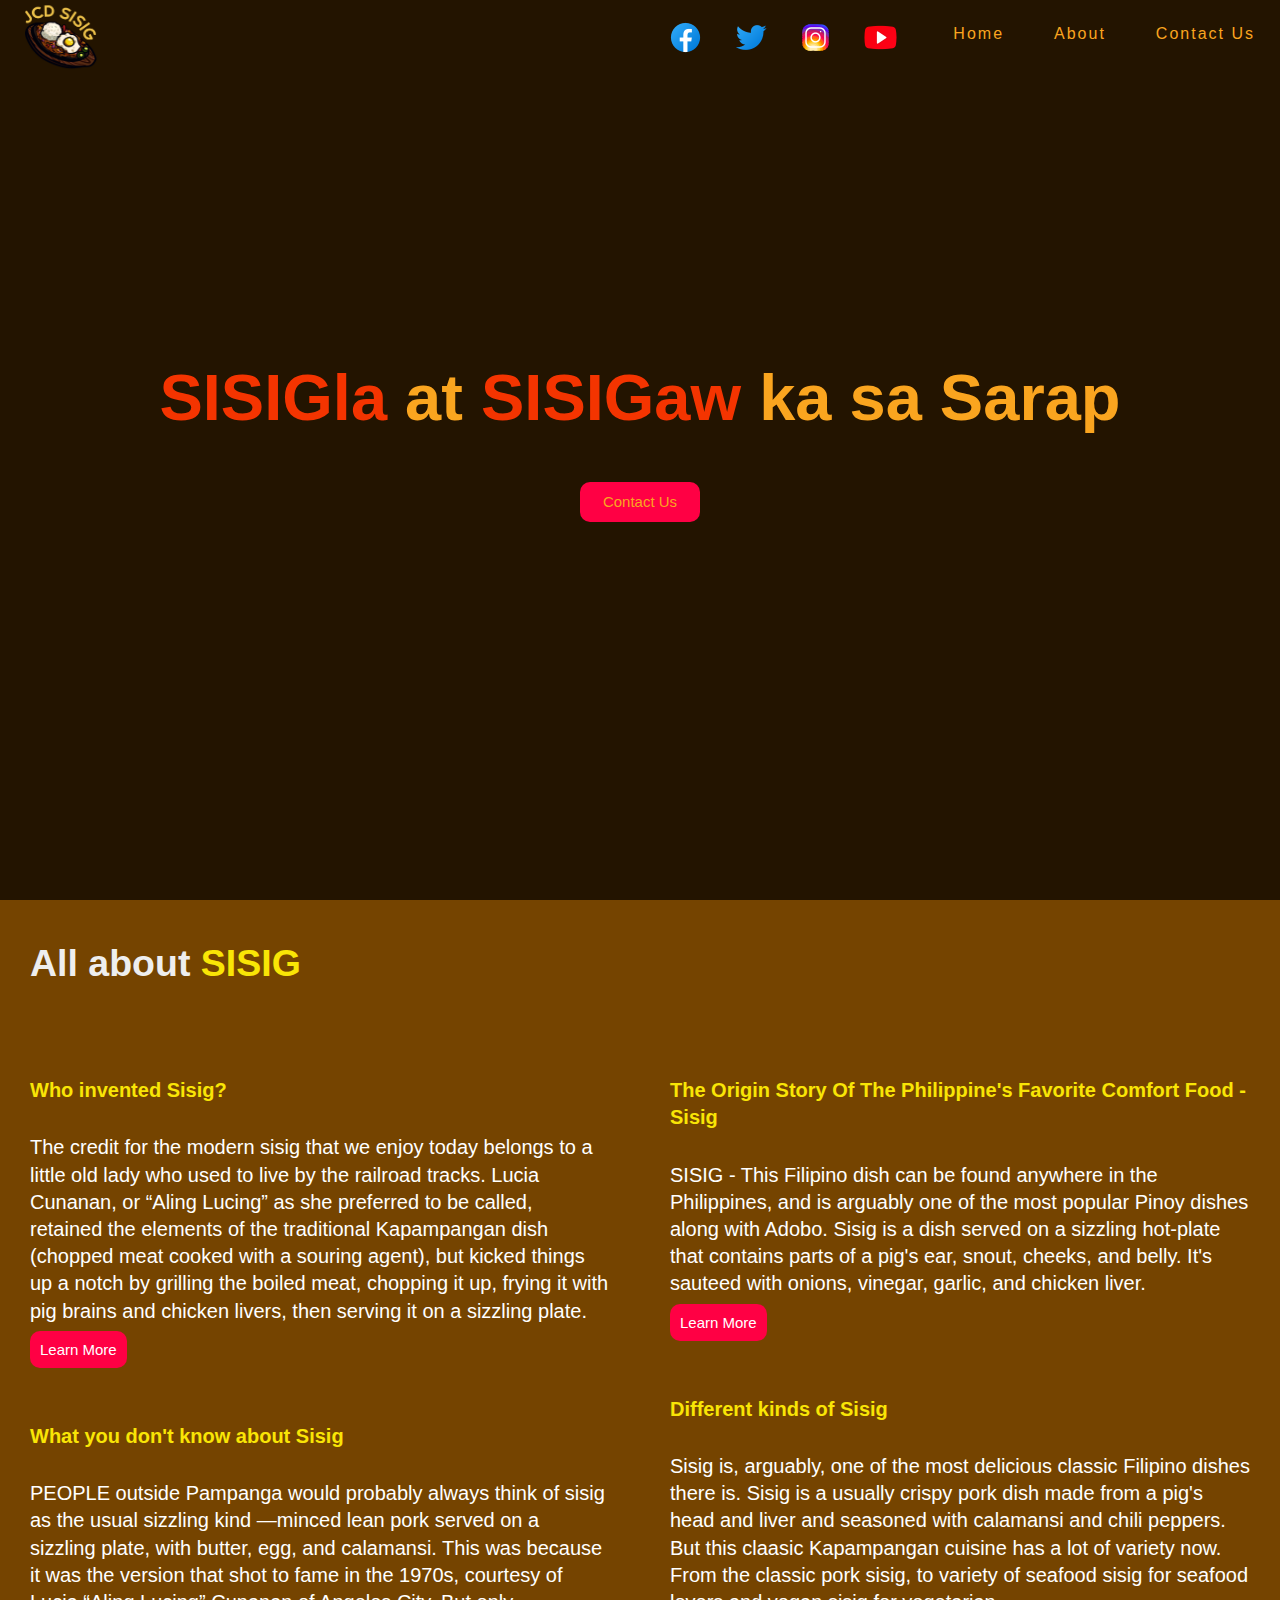
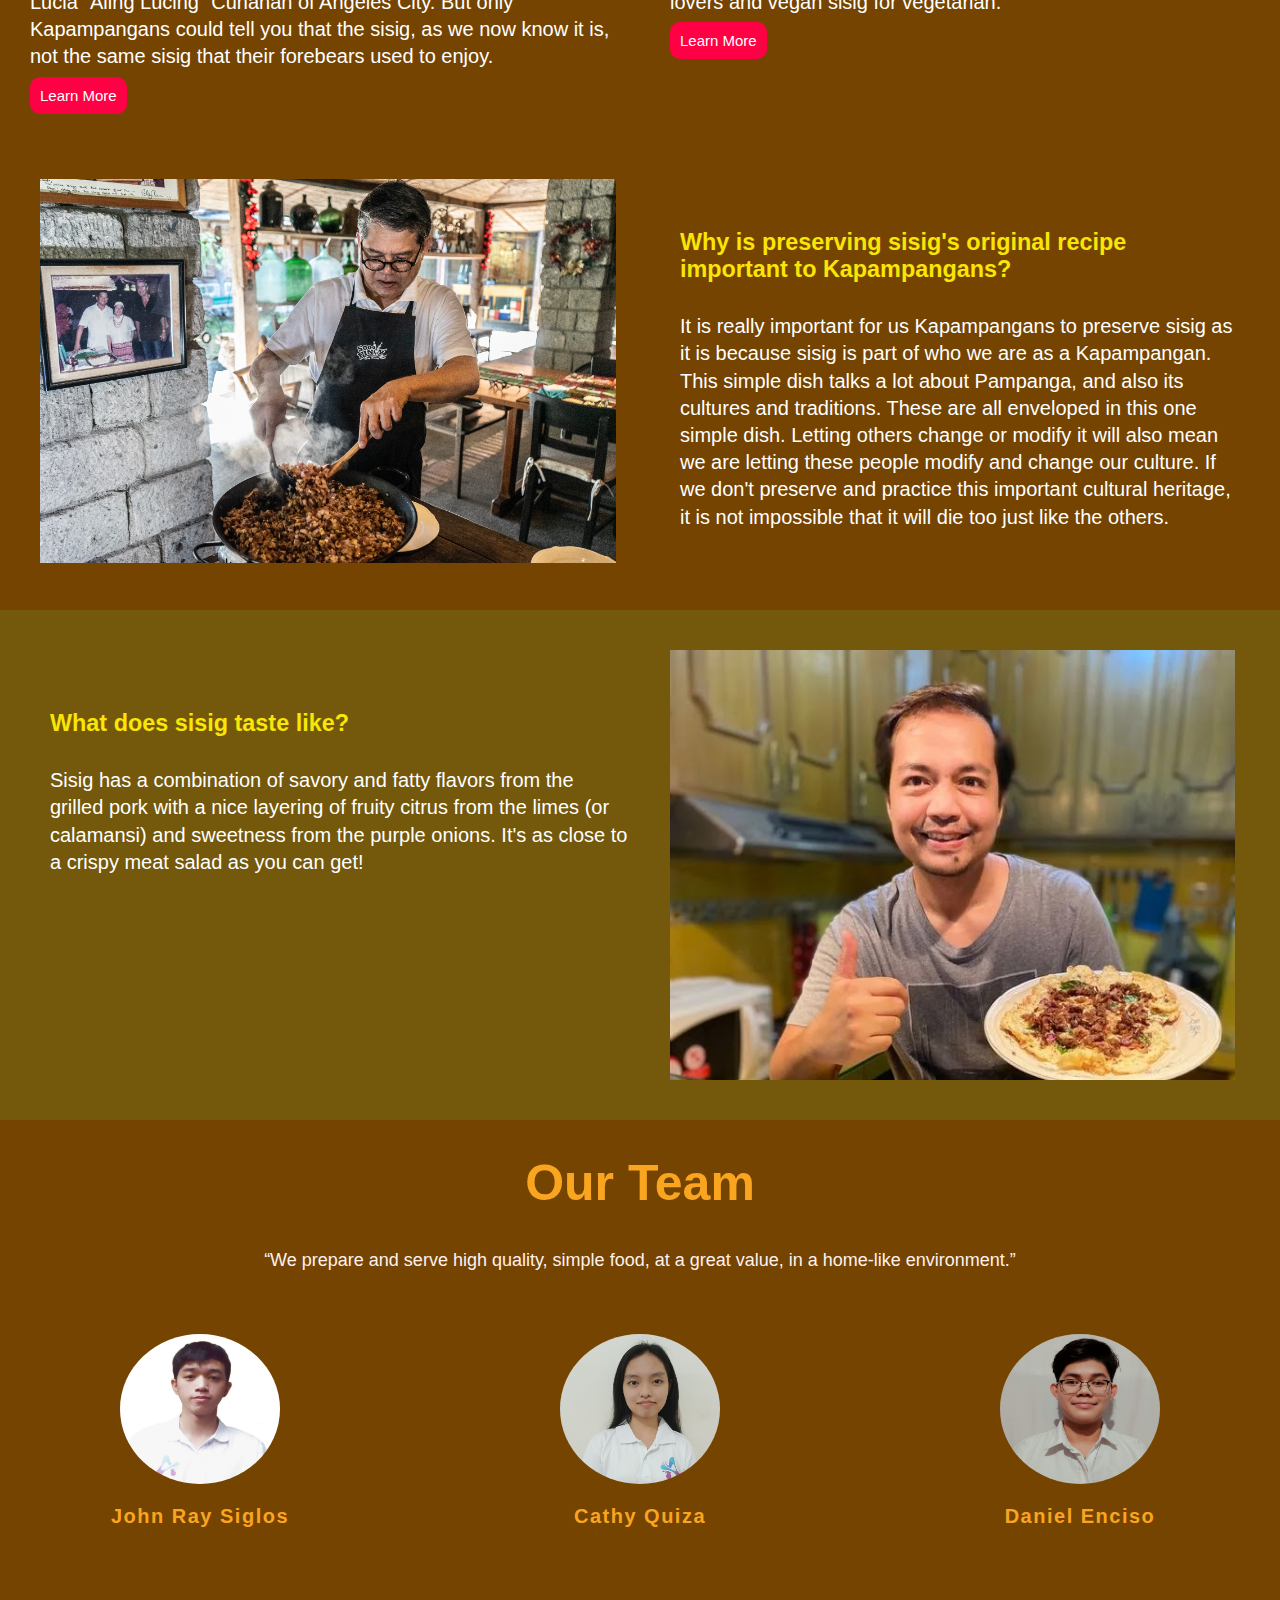
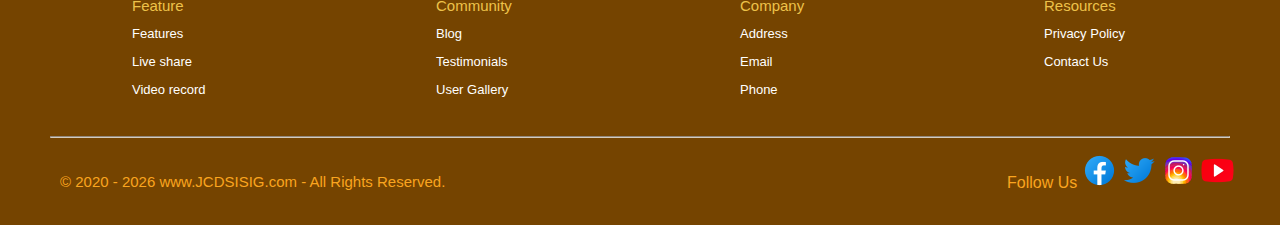
<file: index.html>
<!DOCTYPE html>
<html lang="en">
<head>
    <meta charset="UTF-8">
    <meta http-equiv="X-UA-Compatible" content="IE=edge">
    <meta name="viewport" content="width=S, initial-scale=1.0">
    <title>JCD SISIG</title>
    <link rel="stylesheet" href="style.css">
</head> 
<body>
    <header class="bideo">
        <video src="/sisig.mp4" class="vid-bg" autoplay loop muted></video> 
        <div class="banner"></div>

        <nav id="navbar">
            <div class="container">
                <h1><a href="/index.html"><img src="/images/fresh (2).png" class="logo"></a></h1>
                <ul>
                    <li><a href="/index.html">Home</a></li>
                    <li><a href="/about.html">About</a></li>
                    <li><a href="/contact.html">Contact Us</a></li>
                </ul>
            </div>
            
            <div class="social">
                <ul>
                    <li>
                        <a href="https://www.facebook.com/" target="_blank">
                        <img src="/images/icons8-facebook-35.png">
                        </a>
                    </li>
                    <li>
                        <a href="https://twitter.com/" target="_blank">
                        <img src="/images/icons8-twitter-35.png">
                        </a>
                    </li>
                    <li>
                        <a href="https://www.instagram.com/" target="_blank">
                        <img src="/images/icons8-instagram-35.png">
                        </a>
                    </li>
                    <li>
                        <a href="https://www.youtube.com/" target="_blank">
                        <img src="/images/icons8-youtube-35.png">
                        </a>
                    </li>
                </ul>
            </div>
              
        </nav>
        
        
        <div class="banner-text">
            <h1><span>SISIGla</span> at <span>SISIGaw</span> ka sa Sarap</h1>
            
            <button class="btn"><a href="contact.html">Contact Us</a></button> 
        </div>
    </header>
    <section id="home-info">
        <div class="container">
        </div>
        <div class="info-tag">
            <h2>All about <span>SISIG</span></h2>
        </div>
        <section id="features">
        <div class="features-content">
            <h3>Who invented Sisig? </h3>
            <p>The credit for the modern sisig that we enjoy today belongs to a little old lady who used to live by the railroad tracks. Lucia Cunanan, or “Aling Lucing” as she preferred to be called, retained the elements of the traditional Kapampangan dish (chopped meat cooked with a souring agent), but kicked things up a notch by grilling the boiled meat, chopping it up, frying it with pig brains and chicken livers, then serving it on a sizzling plate.</p>
                <a href="https://foodtribe.com/p/everything-you-wanted-to-know-about-UCgNeuUyQR25q9NlaIDPhQ?iid=bHEGHukPREmgh-pMnDcGqQ" target="_blank" class="btn1">Learn More</a>
        </div>
        <div class="features-content">
            <h3>The Origin Story Of The Philippine's Favorite Comfort Food - Sisig </h3>
            <p>SISIG - This Filipino dish can be found anywhere in the Philippines, and is arguably one of the most popular Pinoy dishes along with Adobo.
                Sisig is a dish served on a sizzling hot-plate that contains parts of a pig's ear, snout, cheeks, and belly. It's sauteed with onions, vinegar, garlic, and chicken liver.</p>
            </p>
                <a href="https://philnews.ph/2019/10/18/sisig-the-history-of-sisig-philippines-favorite-comfort-food/" target="_blank" class="btn1">Learn More</a>
        </div>
        
        <section id="features1">
            <div class="features-content1">
                <h3>Different kinds of Sisig</h3>
                <p> Sisig is, arguably, one of the most delicious classic Filipino dishes there is. Sisig is a usually crispy pork dish made from a pig's head and liver and seasoned with calamansi and chili peppers. But this claasic Kapampangan cuisine has a lot of variety now. From the classic pork sisig, to variety of seafood sisig for seafood lovers and vegan sisig for vegetarian.</p>
                    <a href="https://www.mamasguiderecipes.com/category/lutong-bahay/all-kinds-of-sisig/" target="_blank" class="btn1">Learn More</a>
            </div>
            <div class="features-content1">
                <h3>What you don't know about Sisig</h3>
                <p>PEOPLE outside Pampanga would probably always think of sisig as the usual sizzling kind —minced lean pork served on a sizzling plate, with butter, egg, and calamansi. This was because it was the version that shot to fame in the 1970s, courtesy of Lucia “Aling Lucing” Cunanan of Angeles City. But only Kapampangans could tell you that the sisig,  as we now know it is,  not the same sisig that their forebears used to enjoy.</p>
                    <a href="https://outoftownblog.com/what-you-dont-know-about-sisig/" target="_blank" class="btn1">Learn More</a>
            </div>
        </section>
        <section id="products" class="bg-light">
            <div class="cont">
                <div class="word-cont">
                    <h3>Why is preserving sisig's original recipe important to Kapampangans?</h3>
                    <p>It is really important for us Kapampangans to preserve sisig as it is because sisig is part of who we are as a Kapampangan. This simple dish talks a lot about Pampanga, and also its cultures and traditions. These are all enveloped in this one simple dish. Letting others change or modify it will also mean we are letting these people modify and change our culture. If we don't preserve and practice this important cultural heritage, it is not impossible that it will die too just like the others.</p>
                </div>
                <div class="pic-cont">
                    <img src="/images/The-Best-Things-to-eat-in-Pampanga.jpg" alt="sisig">
                </div>
            </div>
        </section>
        <section id="prod">
            <div class="cont">
                <div class="resto">
                    <h3>What does sisig taste like?</h3>
                    <p>Sisig has a combination of savory and fatty flavors from the grilled pork with a nice layering of fruity citrus from the limes (or calamansi) and sweetness from the purple onions. It's as close to a crispy meat salad as you can get!</p>
                </div>
                <div class="imge-res">
                    <img src="/images/the-kabute-farm-mushroom-sisig-review.jpg" alt="restaurant">
                </div>
            </div>
        </section>
        </section>
        </section>
        <section id="team-section">
            <div class="case">
                <div class="row">
                    <div class="title">
                        <h2>Our Team</h2>
                        <p>“We prepare and serve high quality, simple food, at a great value, in a home-like environment.”</p>
                    </div>
                </div>
                <div class="team-card">
                    <div class="card">
                        <div class="image-section">
                            <img src="/images/JR.jpg">
                        </div>
                        <div class="content">
                            <h3>John Ray Siglos</h3>
                        </div>
                    </div>
                    <div class="card">
                        <div class="image-section">
                            <img src="/images/Cathy.jpg">
                        </div>
                        <div class="content">
                            <h3>Cathy Quiza</h3>
                        </div>
                    </div>
                    <div class="card">
                        <div class="image-section">
                            <img src="/images/Daniel.jpg">
                        </div>
                        <div class="content">
                            <h3>Daniel Enciso</h3>
                        </div>
                    </div>
                </div>
            </div>
        </section>

        <footer class="footer">
            <div class="wrap">
                <div class="boxes">
                    <div>
                        <ul>
                            <li class="head">Feature</li>
                            <li><a href="#">Features</a></li>
                            <li><a href="#">Live share</a></li>
                            <li><a href="#">Video record</a></li>
                        </ul>
                    </div>
                    <div>
                        <ul>
                            <li class="head">Community</li>
                            <li><a href="#">Blog</a></li>
                            <li><a href="#">Testimonials</a></li>
                            <li><a href="#">User Gallery</a></li>
                        </ul>
                    </div>
                    <div>
                        <ul>
                            <li class="head">Company</li>
                            <li><a href="#">Address</a></li>
                            <li><a href="#">Email</a></li>
                            <li><a href="#">Phone</a></li>
                        </ul>
                    </div>
                    <div>
                        <ul>
                            <li class="head">Resources</li>
                            <li><a href="#">Privacy Policy</a></li>
                            <li><a href="#">Contact Us</a></li>
                        </ul>
                    </div>
                    </div>

                    <hr class="divider">
                    <div class="down">
                        <div class="copyright" >
                            <script>
                              document.write('&copy;' );
                              document.write(' 2020 - ');
                              document.write(new Date().getFullYear());
                              document.write(' www.JCDSISIG.com - All Rights Reserved.');
                            </script>
                        </div>
                          
    
                        
                        <div class="down-right">

                            <a href="#">Follow Us</a>
                            <a href="https://www.facebook.com/" target="_blank">
                            <img src="/images/icons8-facebook-35.png">
                            </a>
                            <a href="https://twitter.com/" target="_blank">
                            <img src="/images/icons8-twitter-35.png">
                            </a>
                            <a href="https://www.instagram.com/" target="_blank">
                            <img src="/images/icons8-instagram-35.png">
                            </a>
                            <a href="https://www.youtube.com/" target="_blank">
                            <img src="/images/icons8-youtube-35.png">
                            </a>
                        </div> 
                    </div>
            </div>  
        </footer>
      
    
</body>
</html>
</file>
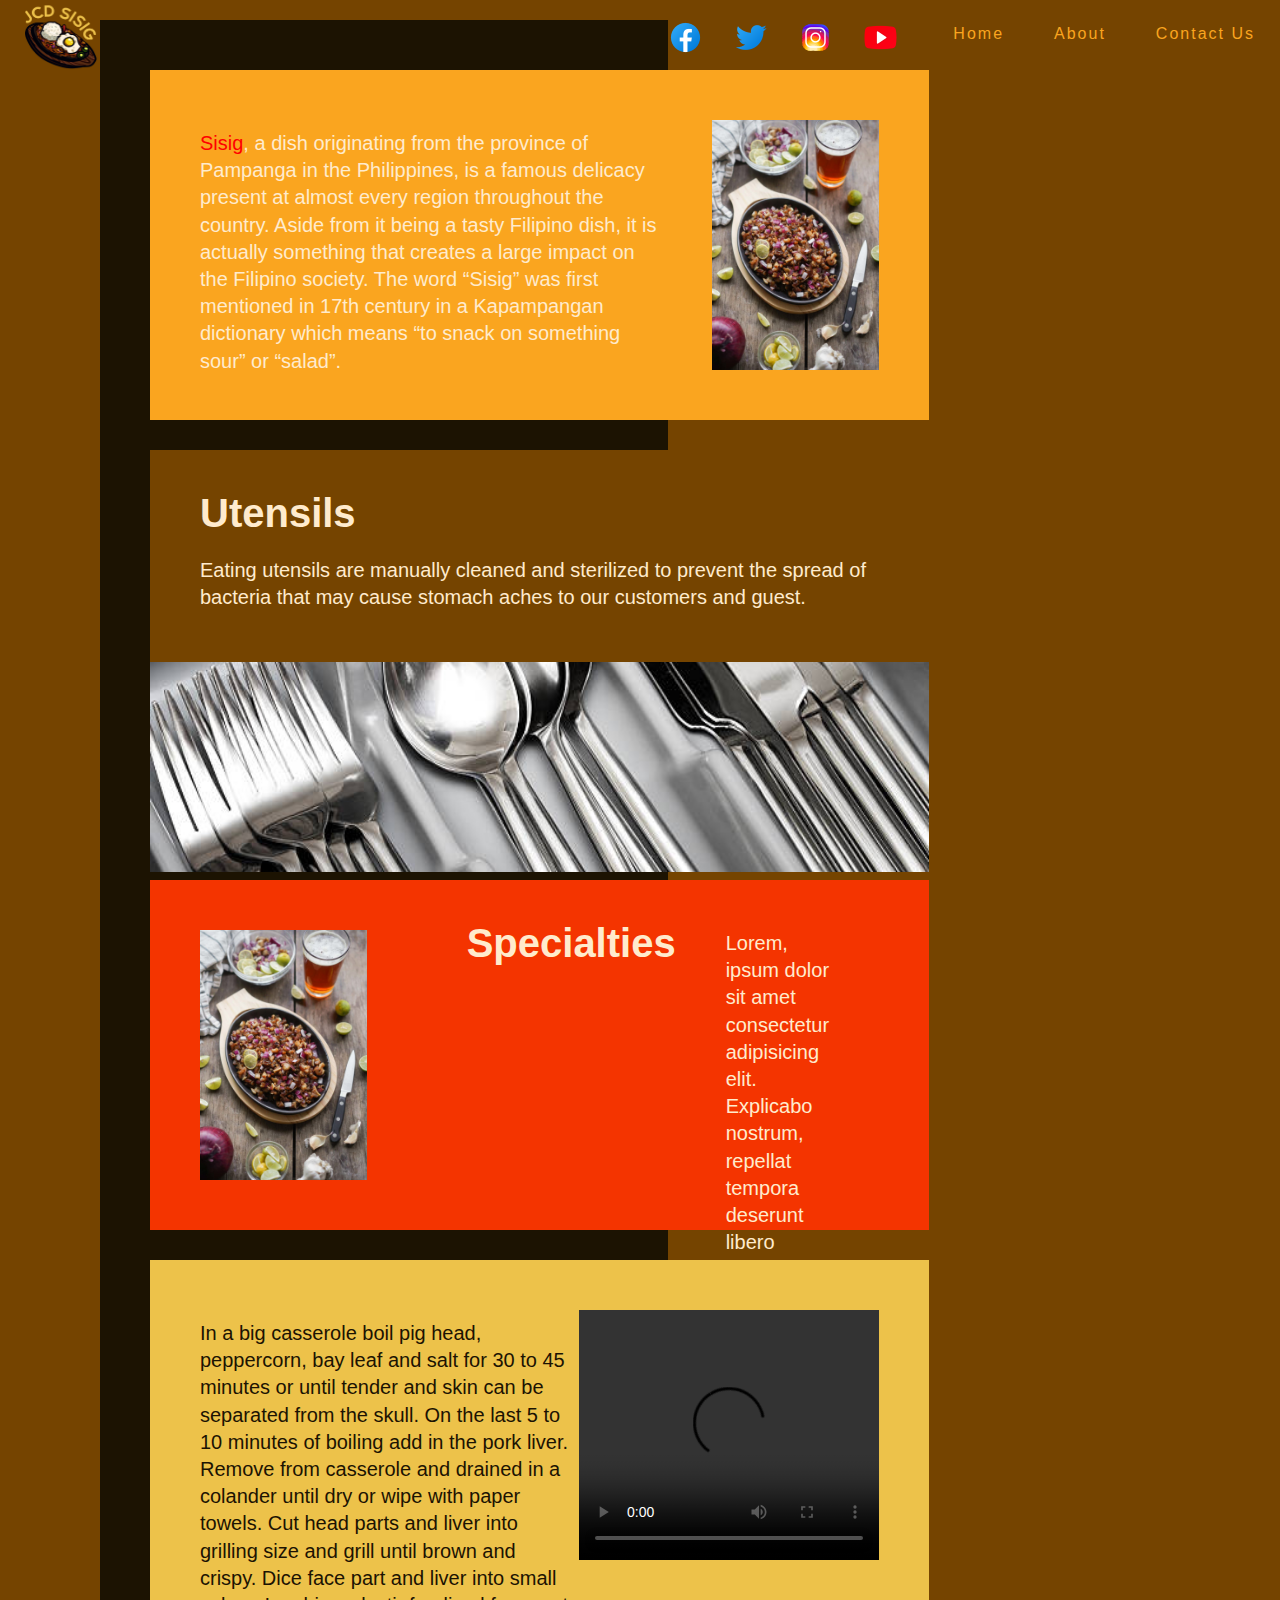
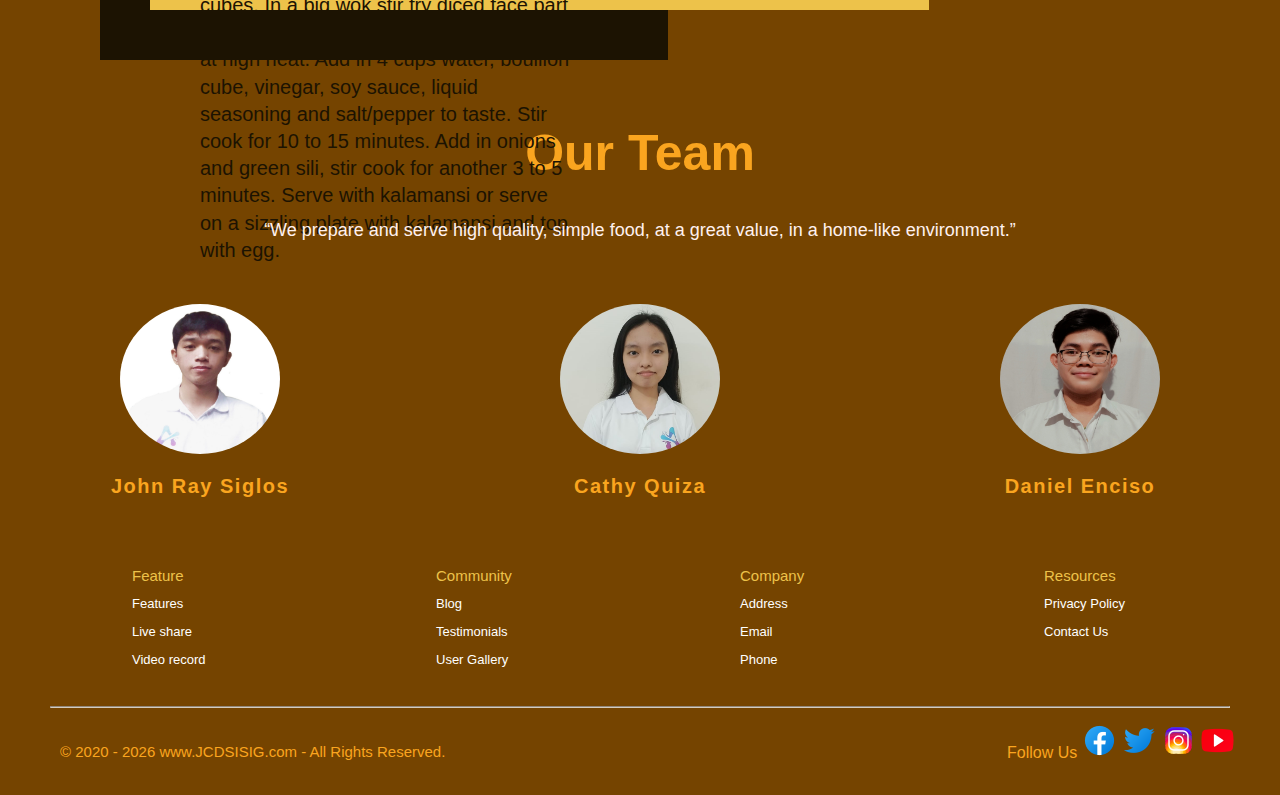
<file: about.html>
<!DOCTYPE html>
<html lang="en">
<head>
    <meta charset="UTF-8">
    <meta http-equiv="X-UA-Compatible" content="IE=edge">
    <meta name="viewport" content="width=device-width, initial-scale=1.0">
    <title>Document</title>
    <link rel="stylesheet" href="style.css">
</head>
<body>
    <nav id="navbar">
            
        <div class="container">
            <h1><a href="/index.html"><img src="/images/fresh (2).png" class="logo"></a></h1>
            <ul>
                <li><a href="/index.html">Home</a></li>
                <li><a href="/about.html">About</a></li>
                <li><a href="/contact.html">Contact Us</a></li>
            </ul>
        </div>
        
        <div class="social">
            <ul>
                <li>
                    <a href="https://www.facebook.com/" target="_blank">
                    <img src="/images/icons8-facebook-35.png">
                    </a>
                </li>
                <li>
                    <a href="https://twitter.com/" target="_blank">
                    <img src="/images/icons8-twitter-35.png">
                    </a>
                </li>
                <li>
                    <a href="https://www.instagram.com/" target="_blank">
                    <img src="/images/icons8-instagram-35.png">
                    </a>
                </li>
                <li>
                    <a href="https://www.youtube.com/" target="_blank">
                    <img src="/images/icons8-youtube-35.png">
                    </a>
                </li>
            </ul>
        </div>
    </nav>
    
   <div class=" wrapper">

    <div class="a" id="size">
        <p> <span style="color:red">Sisig</span>, a dish originating from the province of Pampanga in the Philippines, is a famous delicacy present at almost every region throughout the country. Aside from it being a tasty Filipino dish, it is actually something that creates a large impact on the Filipino society. The word “Sisig” was first mentioned in 17th century in a Kapampangan dictionary which means “to snack on something sour” or “salad”.</p>
        <img id="resto" src="/images/sisig.jpg" alt="">
    </div>

    <div class="b" id="">
        <div id="des">
        <h1>Utensils</h1>
        <p>Eating utensils are manually cleaned and sterilized to prevent the spread of bacteria that may cause stomach aches to our customers and guest. </p>
        </div>
        <img id= "utensils" src="/images/u.jpg" alt="">
    </div>

    <div class="c" id="size">
        <img id= "resto" src="/images/sisig.jpg" alt="">
        
        <p><h1>Specialties</h1>Lorem, ipsum dolor sit amet consectetur adipisicing elit. Explicabo nostrum, repellat tempora deserunt libero earum, sint animi asperiores debitis molestiae cupiditate at neque labore ex soluta sed aperiam voluptatum velit.</p>
    </div>

    <div class="d" id="size">
        
        <p>In a big casserole boil pig head, peppercorn, bay leaf and salt for 30 to 45 minutes or until tender and skin can be separated from the skull. On the last 5 to 10 minutes of boiling add in the pork liver. Remove from casserole and drained in a colander until dry or wipe with paper towels. Cut head parts and liver into grilling size and grill until brown and crispy. Dice face part and liver into small cubes. In a big wok stir fry diced face part and liver without oil for 10 to 15 minutes at high heat. Add in 4 cups water, bouillon cube, vinegar, soy sauce, liquid seasoning and salt/pepper to taste. Stir cook for 10 to 15 minutes. Add in onions and green sili, stir cook for another 3 to 5 minutes. Serve with kalamansi or serve on a sizzling plate with kalamansi and top with egg.</p>
        <video width="400" height="100%" controls>
            <source src="siss.mp4" type="video/mp4">
          </video>
    </div>

   </div>

   <section id="team-section">
    <div class="case">
        <div class="row">
            <div class="title">
                <h2>Our Team</h2>
                <p>“We prepare and serve high quality, simple food, at a great value, in a home-like environment.”</p>
            </div>
        </div>
        <div class="team-card">
            <div class="card">
                <div class="image-section">
                    <img src="/images/JR.jpg">
                </div>
                <div class="content">
                    <h3>John Ray Siglos</h3>
                </div>
            </div>
            <div class="card">
                <div class="image-section">
                    <img src="/images/Cathy.jpg">
                </div>
                <div class="content">
                    <h3>Cathy Quiza</h3>
                </div>
            </div>
            <div class="card">
                <div class="image-section">
                    <img src="/images/Daniel.jpg">
                </div>
                <div class="content">
                    <h3>Daniel Enciso</h3>
                </div>
            </div>
        </div>
    </div>
</section>

   <footer class="footer">
    <div class="wrap">
        <div class="boxes">
            <div>
                <ul>
                    <li class="head">Feature</li>
                    <li><a href="#">Features</a></li>
                    <li><a href="#">Live share</a></li>
                    <li><a href="#">Video record</a></li>
                </ul>
            </div>
            <div>
                <ul>
                    <li class="head">Community</li>
                    <li><a href="#">Blog</a></li>
                    <li><a href="#">Testimonials</a></li>
                    <li><a href="#">User Gallery</a></li>
                </ul>
            </div>
            <div>
                <ul>
                    <li class="head">Company</li>
                    <li><a href="#">Address</a></li>
                    <li><a href="#">Email</a></li>
                    <li><a href="#">Phone</a></li>
                </ul>
            </div>
            <div>
                <ul>
                    <li class="head">Resources</li>
                    <li><a href="#">Privacy Policy</a></li>
                    <li><a href="#">Contact Us</a></li>
                </ul>
            </div>
            </div>

            <hr class="divider">
            <div class="down">
                <div class="copyright" >
                    <script>
                      document.write('&copy;' );
                      document.write(' 2020 - ');
                      document.write(new Date().getFullYear());
                      document.write(' www.JCDSISIG.com - All Rights Reserved.');
                    </script>
                </div>
                  

                
                <div class="down-right">

                    <a href="#">Follow Us</a>
                    <a href="https://www.facebook.com/" target="_blank">
                    <img src="/images/icons8-facebook-35.png">
                    </a>
                    <a href="https://twitter.com/" target="_blank">
                    <img src="/images/icons8-twitter-35.png">
                    </a>
                    <a href="https://www.instagram.com/" target="_blank">
                    <img src="/images/icons8-instagram-35.png">
                    </a>
                    <a href="https://www.youtube.com/" target="_blank">
                    <img src="/images/icons8-youtube-35.png">
                    </a>
                </div> 
            </div>
    </div>  
</footer>

</body>
</html>
</file>
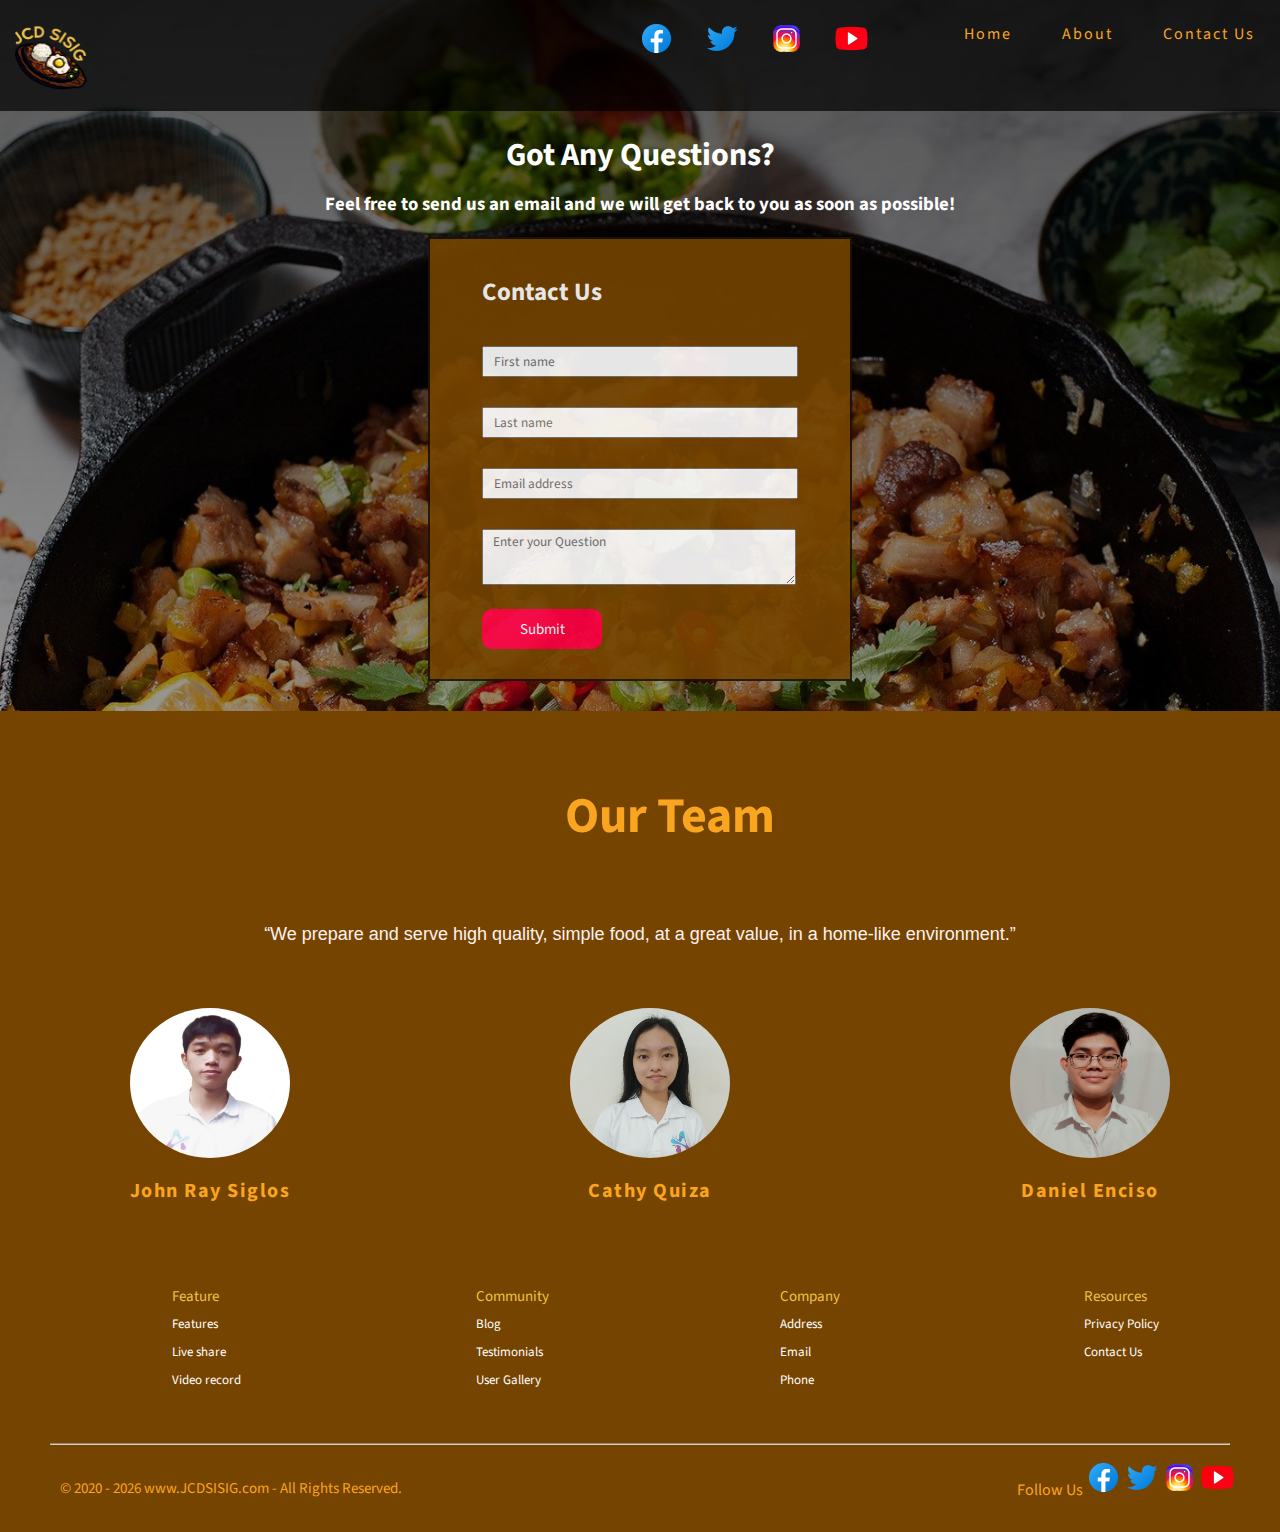
<file: contact.html>
<!DOCTYPE html>
<html lang="en">
<head>
    <meta charset="UTF-8">
    <meta http-equiv="X-UA-Compatible" content="IE=edge">
    <meta name="viewport" content="width=device-width, initial-scale=1.0">
    <title>Contact Us</title>
</head>


    <style>
    @import url('https://fonts.googleapis.com/css2?family=Source+Sans+Pro:wght@600&display=swap');

    *{
        font-family: 'Source Sans Pro', sans-serif;
    }

    body{
        background: linear-gradient(rgba(0,0,0,0.65), rgba(0,0,0,0.38), rgba(0,0,0,0)) 
            ,url(/images/sisig.jfif) no-repeat;
        background-size: cover;
        color: white;
        line-height: 1.7em;
        margin: 0;
    }

    #navbar{
        background: rgba(0, 0, 0, 0.7);
        height: 100%;
        width: 100%;
        display: inline-block;
        position: relative;
    }

    .header{
    overflow: auto;
    }

    .logo{
    float: left;
    width: 80px;
    height: 70px;
    margin-left: 10px;
    margin-bottom: 20px;  
    }

    #navbar a{
        color: #FAA51F;
        text-decoration: none;
    }
    #navbar ul{
        float: right;
        list-style: none;
        margin: 0;

    }
    #navbar ul li{
        float: left;
    }
    .container ul li a{
        display: inline;
        margin: 25px;
        letter-spacing: 2px; 
    }
    #navbar ul li a:hover{
        color: #F43400;
    }
    .social img{
        margin-right: 30px;
        display: inline;
        text-align: center;
        float: right;
    }


    input[type=text]{
        width: 300px;
        height: 25px;
        padding-left: 10px;
    }

    textarea{
        width: 300px;
        height: 50px;
        padding-left: 10px;
    }

    #heading{
        text-align: center;
    }
    

    .form-wrap{
        border: 2px solid #1c1302;
        padding: 15px 0px 30px 0px;
        display: flex;
        justify-content: center;
        background-color: #754400;
        width: 100%;
        max-width: 420px;
        margin: 0 auto;
        opacity: 0.90;
    }
    
    .form-wrap h3{
        font-size: 25px;
    }

    .form-group{
        padding: 15px 0px;
    }

    .required {
        color:red;
    }

    .required:after {
        content: "*>";
        color: rgb(252, 225, 235);
    }

    #btn{
        width: 120px;
        height: 40px;
        border: none;
        color: white;
        border-radius: 10px;
        background-color: rgb(255, 0, 68);
        box-shadow: inset 0 0 0 0 #f9e506;
        transition: ease-out 0.3s;
        font-size: 15px;
    }

    #btn:hover{
        box-shadow: inset 120px 0 0 0 #f9e506;
        cursor: pointer;
        color: black;
    }

    #team-section{
    width: 100%;
    height: 50%;
    }
    #team-section .case{
        width: 100%;
        margin: auto;
    }
    #team-section .case .row{
        width: 100%;
    }

    .case, footer{
        background-color: #754400;
    }
        
    #team-section .case .row .title{
        text-align: center;
        width: 100%;
    
    }
    #team-section .title h2{
        float: left;
        width: 100%;
        height: 50%;
        padding: 50px 30px;
        overflow: hidden;
        color: #FAA51F;
        font-size: 50px;
    }
    #team-section .case .row .title p{
        font-size: 18px;
        font-family: sans-serif;
        margin: 30px 0px;
        color: rgb(255, 241, 239);
    }
    #team-section .case .team-card{
        width: 100%;
        display: grid;
        grid-template-columns: repeat(3, 1fr);
        gap: 40px;
        margin-top: 50px;

    }
    #team-section .case .team-card .card{
        width: 100%;
        display: flex;
        justify-content: center;
        align-items: center;
        flex-direction: column;
        padding: 10px;
    }

    #team-section .case .team-card .card .image-section img{
        height: 150px;
        width: 160px;
        border-radius: 50%;
        
    }
    #team-section .case .team-card .card .content{
        width: 100%;
        text-align: center;
    }

    #team-section .case .team-card .card .content h3{
        font-size: 20px;
        margin-top: 10px;
        letter-spacing: 1.5px;
        color: #FAA51F;
    }

    .footer{
    text-decoration: none;
    }
    .footer .head{
        color: #EDC24A;
        font-size: 15px;
        padding-left: 100px;
        text-decoration: none;
    }
    .footer li{
        list-style: none;
        padding-left: 100px;
        list-style: none;
        text-decoration: none;
    
    }
    .footer li a{
        text-decoration: none;
        color: #ffffff;
        font-size: 13px;
    }
    .boxes{
        display: grid;
        grid-template-columns: repeat(4,1fr);
        padding: 2rem;
        text-decoration: none;
    }
    /*----------*/
    .divider{
        margin: 0px 50px 0px 50px;
        opacity: 0.8;
        overflow: auto;
    }
    .down{
        display: flex;
        justify-content: space-between;
        padding: 15px 45px;   
    }
    a{
        color: #FAA51F;
        text-decoration: none;
    }
    .copyright{
        padding: 15px;
        color: #FAA51F;
        font-size: 15px;  
    }

    </style>

<body>
    <div class="header">
        <nav id="navbar">
            
            <div class="container">
                <h1><a href="/index.html"><img src="/images/fresh (2).png" class="logo"></a></h1>
                <ul>
                    <li><a href="/index.html">Home</a></li>
                    <li><a href="/about.html">About</a></li>
                    <li><a href="/contact.html">Contact Us</a></li>
                </ul>
            </div>
            
            <div class="social">
                <ul>
                    <li>
                        <a href="https://www.facebook.com/" target="_blank">
                        <img src="/images/icons8-facebook-35.png">
                        </a>
                    </li>
                    <li>
                        <a href="https://twitter.com/" target="_blank">
                        <img src="/images/icons8-twitter-35.png">
                        </a>
                    </li>
                    <li>
                        <a href="https://www.instagram.com/" target="_blank">
                        <img src="/images/icons8-instagram-35.png">
                        </a>
                    </li>
                    <li>
                        <a href="https://www.youtube.com/" target="_blank">
                        <img src="/images/icons8-youtube-35.png">
                        </a>
                    </li>
                </ul>
            </div>
        </nav>
    </div>

            <div id="heading">
                <h1>Got Any Questions?</h1>
    
                <h3>Feel free to send us an email and we will get back to you as soon as possible!</h3>
            </div>

            <div class="form-wrap">


            <form action="" class="myForm">

                <h3>Contact Us</h3>

                <div class="form-group">
                    <label for="firstname"></label>
                    <input type="text" id="firstname" name="firstname" placeholder="First name" RE>
                </div>
        
                <div class="form-group">
                    <label for="lastname"></label>
                    <input type="text" id="lastname" name="lastname" 
                    placeholder="Last name"><br>
                </div>
    
                <div class="form-group">
                    <label for="emailadd"></label>
                    <input type="text" id="emailadd" name="emailadd" placeholder="Email address">
                </div>
        
                <div class="form-group">
                    <textarea name="question" id="question" cols="18" rows="3" placeholder="Enter your Question" required></textarea><br>
                </div>

                <input type="submit" id="btn" value="Submit">

            </form>

            </div>
            
        </div>

        <script>

            let form = document.body.getElementsByTagName('form')[0];
        
            form.addEventListener('submit', (e) => {
                
                let fname = document.getElementById('firstname');
                let lname = document.getElementById('lastname');
                let emadd = document.getElementById('emailadd');
        
        
                if (!fname.value.length){
                    fname.previousElementSibling.classList.add('required');
                    e.preventDefault();          
                }else{
                    console.log (fname);
                    console.log (fname.value.length);
                    fname.previousElementSibling.classList.remove('required');
                }
        
                if (!lname.value.length){
                    lname.previousElementSibling.classList.add('required');
                    e.preventDefault();          
                }else{
                    console.log (lname);
                    console.log (lname.value.length);
                    lname.previousElementSibling.classList.remove('required');
                }
        
                if (!emadd.value.length){
                    emadd.previousElementSibling.classList.add('required');
                    e.preventDefault();          
                }else{
                    console.log (emadd);
                    console.log (emadd.value.length);
                    lname.previousElementSibling.classList.remove('required');
                }
            })
        </script>
        
</body>

    <section id="team-section">
        <div class="case">
            <div class="row">
                <div class="title">
                    <h2>Our Team</h2>
                    <p>“We prepare and serve high quality, simple food, at a great value, in a home-like environment.”</p>
                </div>
            </div>
            <div class="team-card">
                <div class="card">
                    <div class="image-section">
                        <img src="/images/JR.jpg">
                    </div>
                    <div class="content">
                        <h3>John Ray Siglos</h3>
                    </div>
                </div>
                <div class="card">
                    <div class="image-section">
                        <img src="/images/Cathy.jpg">
                    </div>
                    <div class="content">
                        <h3>Cathy Quiza</h3>
                    </div>
                </div>
                <div class="card">
                    <div class="image-section">
                        <img src="/images/Daniel.jpg">
                    </div>
                    <div class="content">
                        <h3>Daniel Enciso</h3>
                    </div>
                </div>
            </div>
        </div>
    </section>

<footer class="footer">
    <div class="wrap">
        <div class="boxes">
            <div>
                <ul>
                    <li class="head">Feature</li>
                    <li><a href="#">Features</a></li>
                    <li><a href="#">Live share</a></li>
                    <li><a href="#">Video record</a></li>
                </ul>
            </div>
            <div>
                <ul>
                    <li class="head">Community</li>
                    <li><a href="#">Blog</a></li>
                    <li><a href="#">Testimonials</a></li>
                    <li><a href="#">User Gallery</a></li>
                </ul>
            </div>
            <div>
                <ul>
                    <li class="head">Company</li>
                    <li><a href="#">Address</a></li>
                    <li><a href="#">Email</a></li>
                    <li><a href="#">Phone</a></li>
                </ul>
            </div>
            <div>
                <ul>
                    <li class="head">Resources</li>
                    <li><a href="#">Privacy Policy</a></li>
                    <li><a href="#">Contact Us</a></li>
                </ul>
            </div>
            </div>

            <hr class="divider">
            <div class="down">
                <div class="copyright" >
                    <script>
                      document.write('&copy;' );
                      document.write(' 2020 - ');
                      document.write(new Date().getFullYear());
                      document.write(' www.JCDSISIG.com - All Rights Reserved.');
                    </script>
                </div>
                  

                
                <div class="down-right">

                    <a href="#">Follow Us</a>
                    <a href="https://www.facebook.com/" target="_blank">
                    <img src="/images/icons8-facebook-35.png">
                    </a>
                    <a href="https://twitter.com/" target="_blank">
                    <img src="/images/icons8-twitter-35.png">
                    </a>
                    <a href="https://www.instagram.com/" target="_blank">
                    <img src="/images/icons8-instagram-35.png">
                    </a>
                    <a href="https://www.youtube.com/" target="_blank">
                    <img src="/images/icons8-youtube-35.png">
                    </a>
                </div> 
            </div>
    </div>  
</footer>

</html>
</file>
<file: style.css>
*{
    margin: 0;
    padding: 0;
    box-sizing: border-box;
    
}
body{
    font-family: 'Source Sans Pro', sans-serif;
    line-height: 1.7em;
    background-color: #754400;
}
.bideo{
    clear: both;
    overflow: hidden;
    position: relative;
    
}
header{
    overflow: auto;
    height: 100vh;
    display: flex;
    justify-content: flex-start;
    align-items: center;
    flex-direction: column;
    position: relative;
}

.banner {
    width: 100%;
    height: 100%;
    top: 0;
    left: 0;
    position: absolute;
    background-color: rgba(0, 0, 0, 0.7);
}

.vid-bg {
    position: absolute;
    
    right: 0;
    bottom: 0;
    min-width: 100%;
    min-height: 100%;  
}

h1, h2, h3{
    padding-bottom: 20px;
}
p{
    margin: 10px 0;
}
/* navbar*/
.logo{
    float: left;
    width: 80px;
    height: 70px;
    margin-left: 20px;  
}
#navbar{
    width: 100%;
    position: relative;
    top: 0;
}

#navbar a{
    color: #FAA51F;
    text-decoration: none;
}
#navbar ul{
    float: right;
    list-style: none;
    margin: 0;
}
#navbar ul li{
    float: left;
}
.container ul li a{
    display: inline;
    margin: 25px;
    letter-spacing: 2px; 
}
#navbar ul li a:hover{
    /*background: #754400;*/
    color: #F43400;
}
.social img{
    margin-right: 30px;
    display: inline;
    text-align: center;
    float: right;
}
/*video and catchy text*/
.banner-text{
    position: relative;
    z-index: 999;
    height: 100%;
    width: 100%;
    display: flex;
    justify-content: center;
    align-items: center;
    flex-direction: column;
    position: relative;
    bottom: 2rem;
}
.banner-text h1{
    color: #FAA51F;
    font-size: 65px;  
}
.banner-text span{
    color: #F43400;  
}
/*.banner-text p{
    color: #EDC24A;
    font-size: 18px;
    margin: 0;
    font-weight: bold;
}*/
.btn{
    display: inline-block;
    margin-top: 50px;
    padding: 10px;
    width: 120px;
    height: 40px;
    border: none;
    color: white;
    border-radius: 10px;
    background-color: rgb(255, 0, 68);
    box-shadow: inset 0 0 0 0 #f9e506;
    transition: ease-out 0.3s;
    font-size: 15px;
}
.btn:hover{
    box-shadow: inset 120px 0 0 0 #f9e506;
    cursor: pointer;
    color: black
}
/*Home Info*/
#home-info .btn1 p{
    margin: 20px;
    padding: 400px;  
}
#home-info .info-tag{
    float: left;
    width: 100%;
    height: 50%;
    padding: 50px 30px;
    overflow: hidden;
    background-color: #754400;
    color: #eeeeee;
    font-size: 25px;
}
.info-tag span{
    color: #f9e506; 
}
/*----*/
.btn1{
    display: inline;
    padding: 10px;
    width: 120px;
    height: 40px;
    border: none;
    color: white;
    border-radius: 10px;
    background-color: rgb(255, 0, 68);
    box-shadow: inset 0 0 0 0 #f9e506;
    transition: ease-out 0.3s;
    font-size: 15px;
}
.btn1:hover{
    box-shadow: inset 120px 0 0 0 #f9e506;
    cursor: pointer;
    color: black;
}
.features-content{
    float: left;
    width: 50%;
    height: 100%;
    padding: 30px;
    overflow: hidden;
    background-color: #754400;
    color: #ffffff;
    font-size: 20px;
}
.features-content h3{
    font-size: 20px;
    color: #f9e506;
}
/*-------*/
.features-content1{
    float: right;
    width: 50%;
    height: 100%;
    overflow: hidden;
    padding: 30px;
    background-color: #754400;
    color: #ffffff;
    font-size: 20px;   
}
.features-content1 h3{
    font-size: 20px;
    color: #f9e506;
}

/*--pic and text1-----*/
#products{
    padding: 40px;
    float: right;
    font-size: 20px;
}
#products .word-cont{
    float: right;
    width: 50%;
    height: 50%;   
    padding: 50px 0px 0px 40px;
    overflow: hidden;
    color: #ffffff;
}
#products .word-cont h3{
    color: #f9e506;
}
#products .pic-cont{
    width: 48%; 
    overflow: hidden; 
}
#products .pic-cont img{   
    width: 100%;
    display: inline-block;
}
/*------ Picture and text part1-*/
#prod{
    padding: 40px;
    float: left;
    width: 100%;
    background:#74580b;
    font-size: 20px;
}
#prod .resto{
    float: left;
    width: 50%;
    height: 50%;
    padding: 60px 10px;
    overflow: hidden;
    color: #ffffff;
}
#prod .resto h3{
    color: #f9e506;
}
#prod .imge-res{
    height: 430px;
    width: 50%; 
    padding: 0px 5px 0px 30px;
    overflow: hidden;
}
#prod .imge-res img{
    width: 100%;
    
    display: inline-block;
}
/*-----------faces------*/
#team-section{
    width: 100%;
    height: 50%;
}
#team-section .case{
    width: 100%;
    margin: auto;
}
#team-section .case .row{
    width: 100%;
    
}
#team-section .case .row .title{
    text-align: center;
    width: 100%;
   
}
#team-section .title h2{
    float: left;
    width: 100%;
    height: 50%;
    padding: 50px 30px;
    overflow: hidden;
    background-color: #754400;
    color: #FAA51F;
    font-size: 50px;
}
#team-section .case .row .title p{
    font-size: 18px;
    font-family: sans-serif;
    margin: 30px 0px;
    color: rgb(255, 241, 239);
}
#team-section .case .team-card{
    width: 100%;
    display: grid;
    grid-template-columns: repeat(3, 1fr);
    gap: 40px;
    margin-top: 50px;

}
#team-section .case .team-card .card{
    width: 100%;
    display: flex;
    justify-content: center;
    align-items: center;
    flex-direction: column;
    padding: 10px;
}

#team-section .case .team-card .card .image-section img{
    height: 150px;
    width: 160px;
    border-radius: 50%;
    
}
#team-section .case .team-card .card .content{
    width: 100%;
    text-align: center;
}
#team-section .case .team-card .card .content h3{
    font-size: 20px;
    margin-top: 10px;
    letter-spacing: 1.5px;
    color: #FAA51F;
}
/*-------------*/
.footer{
    text-decoration: none;
}
.footer .head{
    color: #EDC24A;
    font-size: 15px;
    padding-left: 100px;
    text-decoration: none;
}
.footer li{
    list-style: none;
    padding-left: 100px;
    list-style: none;
    text-decoration: none;
   
}
.footer li a{
    text-decoration: none;
    color: #ffffff;
    font-size: 13px;
}
.boxes{
    display: grid;
    grid-template-columns: repeat(4,1fr);
    padding: 2rem;
    text-decoration: none;
}
/*----------*/
.divider{
    margin: 0px 50px 0px 50px;
    opacity: 0.8;
    overflow: auto;
}
.down{
    display: flex;
    justify-content: space-between;
    padding: 15px 45px;   
}
a{
    color: #FAA51F;
    text-decoration: none;
}
.copyright{
    padding: 15px;
    color: #FAA51F;
    font-size: 15px;  
}
/*------end----page1------*/
.wrapper{
    background-color: #1C1302;
    display: grid;
    gap: 30px;
    padding: 50px;
    padding: auto;
    color: blanchedalmond;   
    font-size:20px ;
    font-family: sans-serif;
}
 
#size{
    height: 350px;
    padding: 50px;
}
 
#des{
    margin-bottom: 50px;
    margin-left: 50px;
    margin-left: 50PX;

}

.a{
    background-color: #FAA51F ;
    display: flex;
    width: auto;
    gap: 50px;
    padding: 50px;
}
 
.b{
    background-color: #754400;
    padding: auto;
    padding-top: 50px;
    height: 400px;
    width: auto;
}
 
.c{
    background-color:#F43400 ;  
    display: flex;
    width: auto;
    gap: 50px;
    padding: auto;
    padding: 50px;
}
 
.d{
    background-color:#EDC24A ;
    display: flex;
    width: auto;
    gap: 5px;
    padding: 50px;
    color: #1C1302;
}
 
.e{
    background-color: #FAA51F;
    display: flex;
    background-image: url(sisig2.jpg);
    padding-right: auto;
    padding-right: 800px;
    padding-left: 50px;
    padding-top: 50px;
    color: #1C1302;
    height: 450px;
}

#utensils{

    object-fit: cover;
    width: 100%;
    height: auto;
    height: 210px;
}
/*----------page3----*/
</file>
